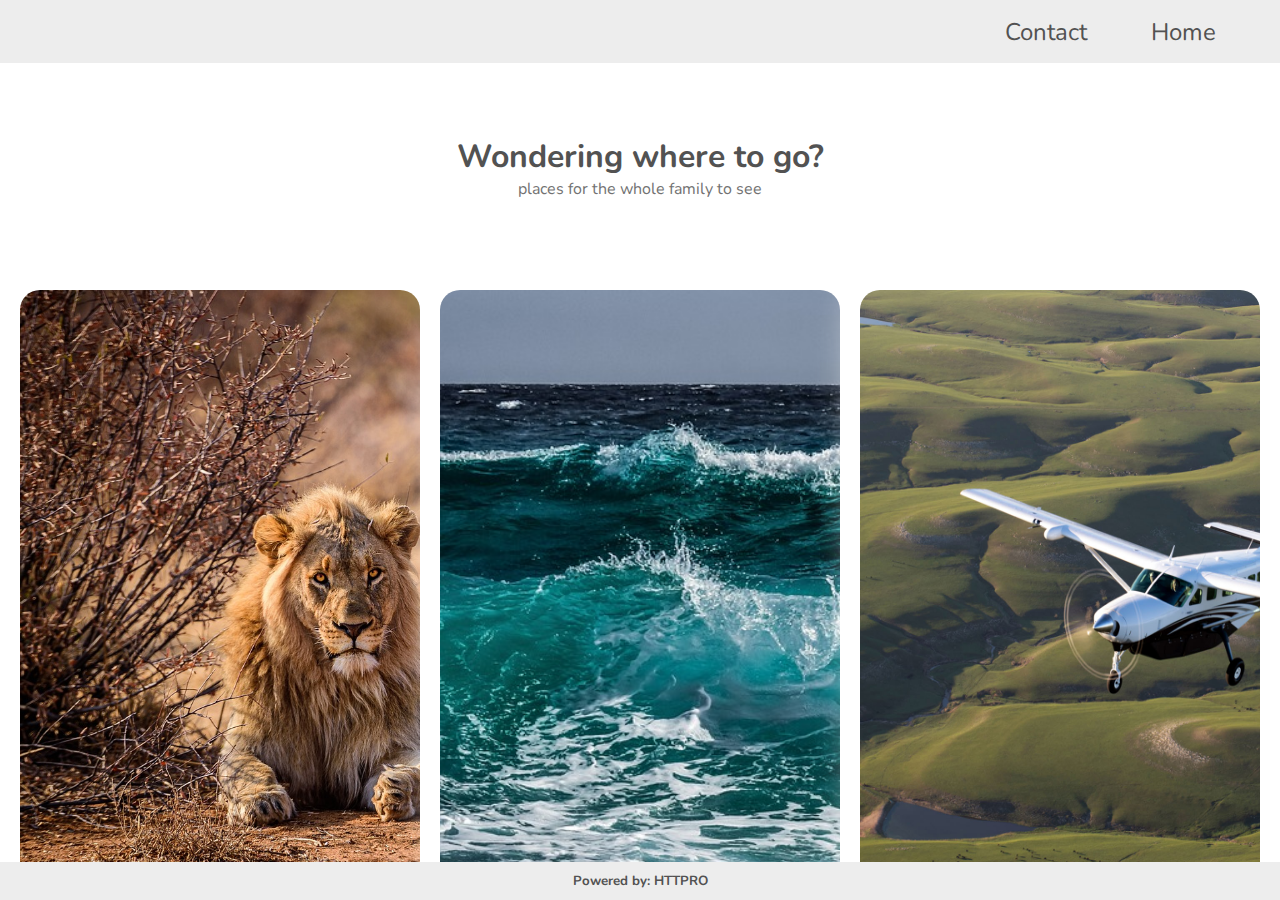
<file: use example/index.html>
<!DOCTYPE html>
<html lang="en">
  <head>
      <meta charset="UTF-8">
      <meta name="viewport" content="width=device-width, initial-scale=1.0">
      <title>HTTPRO Example</title>
      <link rel="stylesheet" href="../use example/css/style.css">
      <link rel="stylesheet" href="../use example/css/cards.css">
      <link rel="stylesheet" href="../use example/css/nav.css">
  </head>
  <body>
      <nav>
          <a id="nav-bar-toggle">
            <span class="bar"></span>
            <span class="bar"></span>
            <span class="bar" id="last-bar"></span>
          </a>
          <ul id="nav-ul">
            <li><a href="">Home</a></li>
            <li><a href="/contact">Contact</a></li>
          </ul>
      </nav>

      <div id="title">
        <h1>Wondering where to go?</h1>
        <p>places for the whole family to see</p>
      </div>

      <section id="cards">
        <div class="card" id="card1">
          <div class="card-text">
            <h2 id="card1-heading">Safari</h2>
            <p id="card-content">
              <span class="line" id="one">See animals in their</span>
              <br />
              <span class="line" id="two">natural habitat.</span>
              <br />
            </p>
          </div>
          <div class="black-half" id="top"></div>
          <div class="black-half" id="bottom"></div>
        </div>
        
        <div class="card" id="card2">
          <div class="card-text">
            <h2 id="card2-heading">Ocean</h2>
            <p id="card-content">
              <span class="line" id="one">Go to the sea, start swimming!</span>
              <br />
              <span class="line" id="two">The sea is a place for your</span>
              <br />
              <span class="line" id="three">whole family.</span>
            </p>
          </div>
          <div class="black-half" id="top"></div>
          <div class="black-half" id="bottom"></div>
        </div>

        <div class="card" id="card3">
          <div class="card-text">
            <h2 id="card3-heading">Aviation</h2>
            <p id="card-content">
              <span class="line" id="one">Go flying with your family.</span>
              <br />
              <span class="line" id="two">See the views of earth's</span>
              <br />
              <span class="line" id="three">most beatiful places.</span>
            </p>
          </div>
          <div class="black-half" id="top"></div>
          <div class="black-half" id="bottom"></div>
        </div>
        </section>
    
        <footer>
          <h5>Powered by: HTTPRO</h5>
        </footer>
    
        <script src="../use example/js/script.js"></script>
  </body>
</html>
</file>
<file: use example/css/style.css>
@import url("https://fonts.googleapis.com/css2?family=Nunito:wght@800;900&display=swap");
:root {
  --card-width: 400px;
  --card-height: 600px;
}

* {
  font-family: "Nunito", sans-serif;
  margin: 0;
  padding: 0;
  box-sizing: border-box;
}

body {
  background-color: #ffffff;
}

/* Title */
#title {
  
  text-align: center;
  position: relative;
  top: 15vh;
}

#title h1 {
  color: #525252;
  font-size: 2rem;
}

#title p {
  color: #727272;
  font-size: 1rem;
}


footer {
  position: fixed;
  background-color: #ededed;
  width: 100vw;
  padding: 10px;
  color: white;
  text-align: center;
  color: #525252;
  bottom: 0;
}

/* Responsive */
@media only screen and (max-width: 600px) {
  :root {
    --card-width: 350px;
    --card-height: 550px;
  }
  body {
      flex-direction: column;
  }
  .card {
    margin-bottom: 50px;
  }
  #nav-bar-toggle {
      display: flex;
      justify-content: space-around;
      flex-direction: column;
      position: absolute;
      right: 10px;
      width: 50px;
      height: inherit;
      z-index: 100;
  }
  .bar {
      height: 5px;
      width: 100%;
      border-radius: 10px;
      background-color: white;
      display: block;
  }
  nav ul {
      transition: 0.2s 0s ease-in-out;
      position: absolute;
      width: inherit;
      height: 100vh;
      display: flex;
      align-items: center;
      justify-content: center;
      flex-direction: column;
      background-color: #525252;
      top: -100%;
  }
  nav ul li {
      margin-right: 0;
      margin-bottom: 5vh;
  }
}
</file>
<file: use example/css/cards.css>
#cards {
    display: flex;
    align-items: center;
    justify-content: space-evenly;
}
.card {
    top: 25vh;
    position: relative;
    width: var(--card-width);
    height: var(--card-height);
    border-radius: 20px;
    overflow: hidden;
    box-shadow: 0px 0px 40px 0px rgba(255, 255, 255, 1);
    transition: 0.2s 0s ease-out;
  }
  
  #card1 {
    background-image: url("../imgs/lion.jpg");
    background-size: 215% 100%;
  }
  
  #card1-heading {
      background: linear-gradient(to bottom, #ffffff, rgb(207, 179, 21));
      background-clip: text;
      -webkit-text-fill-color: transparent;
  }
  
  #card2 {
    background-image: url("../imgs/waves.jpg");
    background-size: 300%;
  
  }
  
  #card2-heading {
      background: linear-gradient(to bottom, #ffffff, #adaaff);
      background-clip: text;
      -webkit-text-fill-color: transparent;
  }
  
  #card3 {
    background-image: url("../imgs/aviation.jpg");
    background-size: 200% 100%;
    background-position: 20%;
  }
  
  #card3-heading {
      background: linear-gradient(to bottom, #ffffff, green);
      background-clip: text;
      -webkit-text-fill-color: transparent;
  }
  
  .card .card-text {
    position: absolute;
    bottom: 100px;
    padding-left: 20px;
    color: white;
    z-index: 1;
  }
  
  #card1-heading, #card2-heading, #card3-heading {
    font-size: 50px;
    font-weight: 1000;
    opacity: 0;
    transition: 0.2s 0.2s ease-out;
  }
  
  .card .card-text .line {
    font-size: 25px;
  }
  
  .card .black-half {
    position: absolute;
    width: inherit;
    height: calc(var(--card-height)/2);
    
    left: -100%;
    background: rgba(0, 0, 0, 0.5);
  }
  
  .card:hover .black-half {
    display: block;
    left: 0;
  }
  
  .black-half#top {
    top: 0;
    transition: 0.2s 0s ease-out;
    border-radius: 20px 20px 0 0;
  }
  
  .black-half#bottom {
    bottom: 0;
    border-radius: 0 0 20px 20px;
    transition: 0.2s 0.09s ease-out;
  }
  
  .line {
    opacity: 0;
  }
  
  .line#one {
    transition: 0.2s 0.18s ease-out;
  }
  
  .line#two {
    transition: 0.2s 0.14s ease-out;
  }
  
  .line#three {
    transition: 0.2s 0.1s ease-out;
  }
  
  #card3:hover {
    background-size: 225% 115%;
  
  }
  #card2:hover {
    background-size: 325%;
  }
  #card1:hover {
      background-size: 250% 115%;
  
  }
  .card:hover .line#one,
  .card:hover .line#two,
  .card:hover .line#three,
  .card:hover .card-text #card1-heading,
  .card:hover .card-text #card2-heading,
  .card:hover .card-text #card3-heading {
    opacity: 1;
  }
</file>
<file: use example/css/nav.css>
nav {
    width: 100vw;
    background-color: #ededed;
    height: 7vh;
    position: absolute;
    top: 0;
    display: grid;
    grid-template-columns: 3;
    grid-template-rows: 3;
}

nav ul {
    grid-column: 3;
    grid-row: 2;
}

nav ul li {
    display: inline;
    margin-right: 5vw;
    float: right;
}

nav ul li a {
    text-decoration: none;
    color: #525252;
    font-size: 1.5rem;
}

.active {
    top: 0;
  }
</file>
